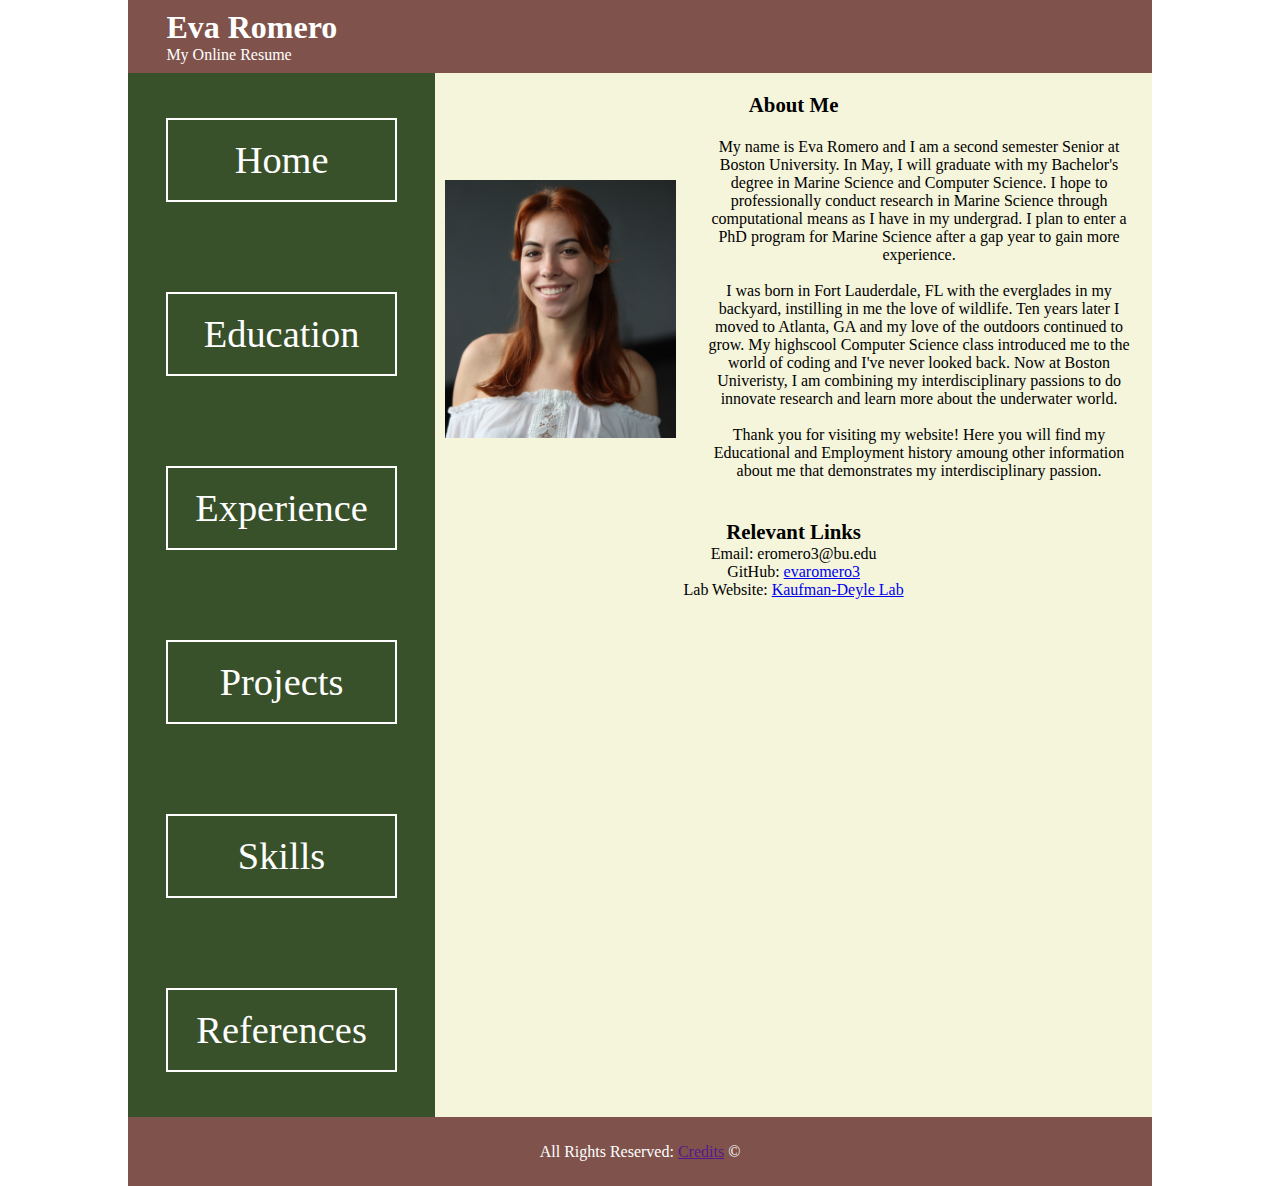
<file: index.html>
<!DOCTYPE html>
<html lang="en">
    <head>
        <meta charset = "UTF-8">
        <meta name="description" content="">
        <link rel="stylesheet" type="text/css" href="index.css">
        <title> Home | Resume </title>
    </head>

    <body>
        <div id="page-wrapper">


            <header>
                <div id="header-parent">
                    <div id="header-child-1">
                        <h1>Eva Romero</h1>
                    </div>
                    <div id="header-child-2">
                        <p>My Online Resume</p>
                    </div>
                </div>
            </header>


            <div id="container">

            
                <nav>
                    <ul>
                        <li><a href="/index.html">Home</a></li>
                        <li><a href="../education/education.html">Education</a></li>
                        <li><a href="../experience/experience.html">Experience</a></li>
                        <li><a href="../projects/projects.html">Projects</a></li>
                        <li><a href="../skills/skills.html">Skills</a></li>
                        <li><a href="../ref/ref.html">References</a></li>
                    </ul>
                </nav>

                <main>
                    <div id="about">
                        <h3>About Me</h3>
                    </div>

                   <div id="imgCaption">
                      
                        <img src="../src/headshot.JPG" alt="Headshot Of Eva">
                        
                        <div id="blurb">
                            <p> My name is Eva Romero and I am a second semester Senior at Boston University. In May, I will graduate 
                                with my Bachelor's degree in Marine Science and Computer Science. I hope to professionally conduct research 
                                in Marine Science through computational means as I have in my undergrad. I plan to enter a PhD program for Marine
                                Science after a gap year to gain more experience.</p>
                                <br>
                            <p>I was born in Fort Lauderdale, FL with the everglades in my backyard, instilling in me the love of
                                wildlife. Ten years later I moved to Atlanta, GA and my love of the outdoors continued to grow.
                                My highscool Computer Science class introduced me to the world of coding and I've never looked back.
                                Now at Boston Univeristy, I am combining my interdisciplinary passions to do innovate research and 
                                learn more about the underwater world.</p>
                                <br>
                            <p> Thank you for visiting my website! Here you will find my Educational and Employment history amoung other information 
                                about me that demonstrates my interdisciplinary passion.</p>
                        </div>
                    </div>

                    <div id="links">
                        <div id="links-title">
                            <h3>Relevant Links</h3>
                        </div>
                        <!-- INSERT LINKS TO CONTACTS -->
                        <ul>
                            <li>Email: eromero3@bu.edu</li>
                            <li>GitHub: <a href="https://github.com/evaromero3">evaromero3</a></li>
                            <li>Lab Website: <a href="https://sites.bu.edu/galileco/">Kaufman-Deyle Lab</a></li>
                        </ul>
                    </div>
                </main>

            </div>


            <footer>
                <div id="footer-text">
                    <p>All Rights Reserved: <a href="">Credits</a> &#169; </p>
                </div>
            </footer>
        </div>
    </body>
</html>
</file>
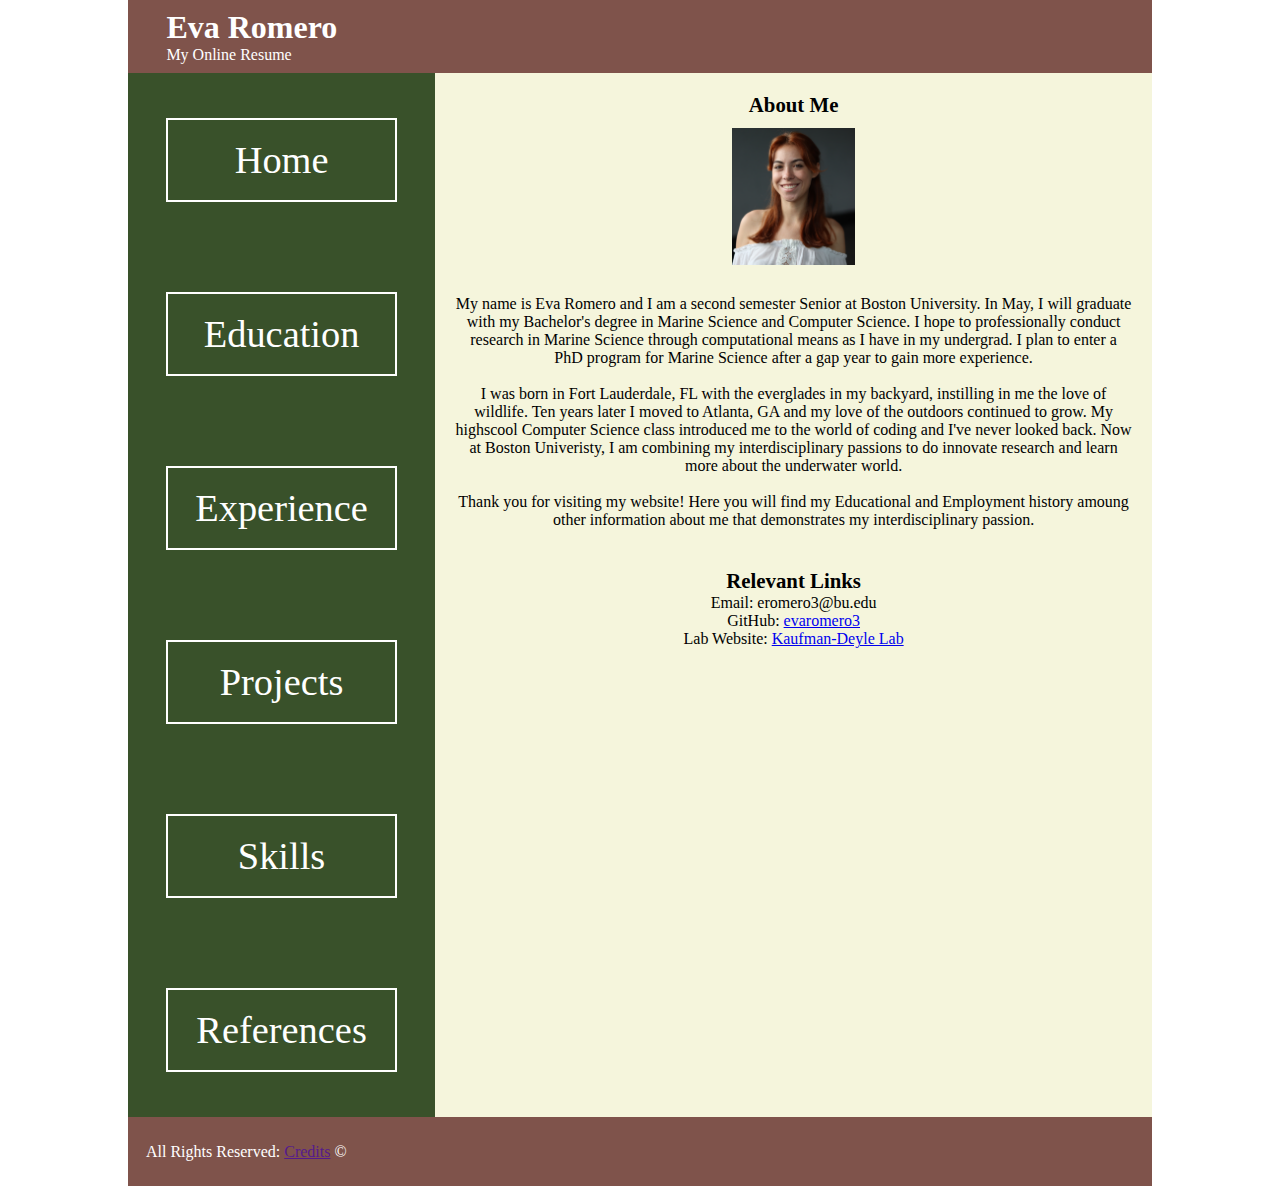
<file: index/index.html>
<!DOCTYPE html>
<html lang="en">
    <head>
        <meta charset = "UTF-8">
        <meta name="description" content="">
        <link rel="stylesheet" type="text/css" href="index.css">
        <title> Home | Resume </title>
    </head>

    <body>
        <div id="page-wrapper">


            <header>
                <div id="header-parent">
                    <div id="header-child-1">
                        <h1>Eva Romero</h1>
                    </div>
                    <div id="header-child-2">
                        <p>My Online Resume</p>
                    </div>
                </div>
            </header>


            <div id="container">

            
                <nav>
                    <ul>
                        <li><a href="../index/index.html">Home</a></li>
                        <li><a href="../education/education.html">Education</a></li>
                        <li><a href="../experience/experience.html">Experience</a></li>
                        <li><a href="../projects/projects.html">Projects</a></li>
                        <li><a href="../skills/skills.html">Skills</a></li>
                        <li><a href="../ref/ref.html">References</a></li>
                    </ul>
                </nav>

                <main>
                    <div id="about">
                        <h3>About Me</h3>
                    </div>
                    <!-- INSERT IMAGE -->
                    <img src="../src/headshot.JPG" alt="Headshot Of Eva">
                    
                    <div id="blurb">
                        <p> My name is Eva Romero and I am a second semester Senior at Boston University. In May, I will graduate 
                            with my Bachelor's degree in Marine Science and Computer Science. I hope to professionally conduct research 
                            in Marine Science through computational means as I have in my undergrad. I plan to enter a PhD program for Marine
                            Science after a gap year to gain more experience.</p>
                            <br>
                        <p>I was born in Fort Lauderdale, FL with the everglades in my backyard, instilling in me the love of
                            wildlife. Ten years later I moved to Atlanta, GA and my love of the outdoors continued to grow.
                            My highscool Computer Science class introduced me to the world of coding and I've never looked back.
                            Now at Boston Univeristy, I am combining my interdisciplinary passions to do innovate research and 
                            learn more about the underwater world.</p>
                            <br>
                        <p> Thank you for visiting my website! Here you will find my Educational and Employment history amoung other information 
                            about me that demonstrates my interdisciplinary passion.</p>
                    </div>

                    <div id="links">
                        <div id="links-title">
                            <h3>Relevant Links</h3>
                        </div>
                        <!-- INSERT LINKS TO CONTACTS -->
                        <ul>
                            <li>Email: eromero3@bu.edu</li>
                            <li>GitHub: <a href="https://github.com/evaromero3">evaromero3</a></li>
                            <li>Lab Website: <a href="https://sites.bu.edu/galileco/">Kaufman-Deyle Lab</a></li>
                        </ul>
                    </div>
                </main>

            </div>


            <footer>
                <div id="footer-text">
                    <p>All Rights Reserved: <a href="">Credits</a> &#169; </p>
                </div>
            </footer>
        </div>
    </body>
</html>
</file>
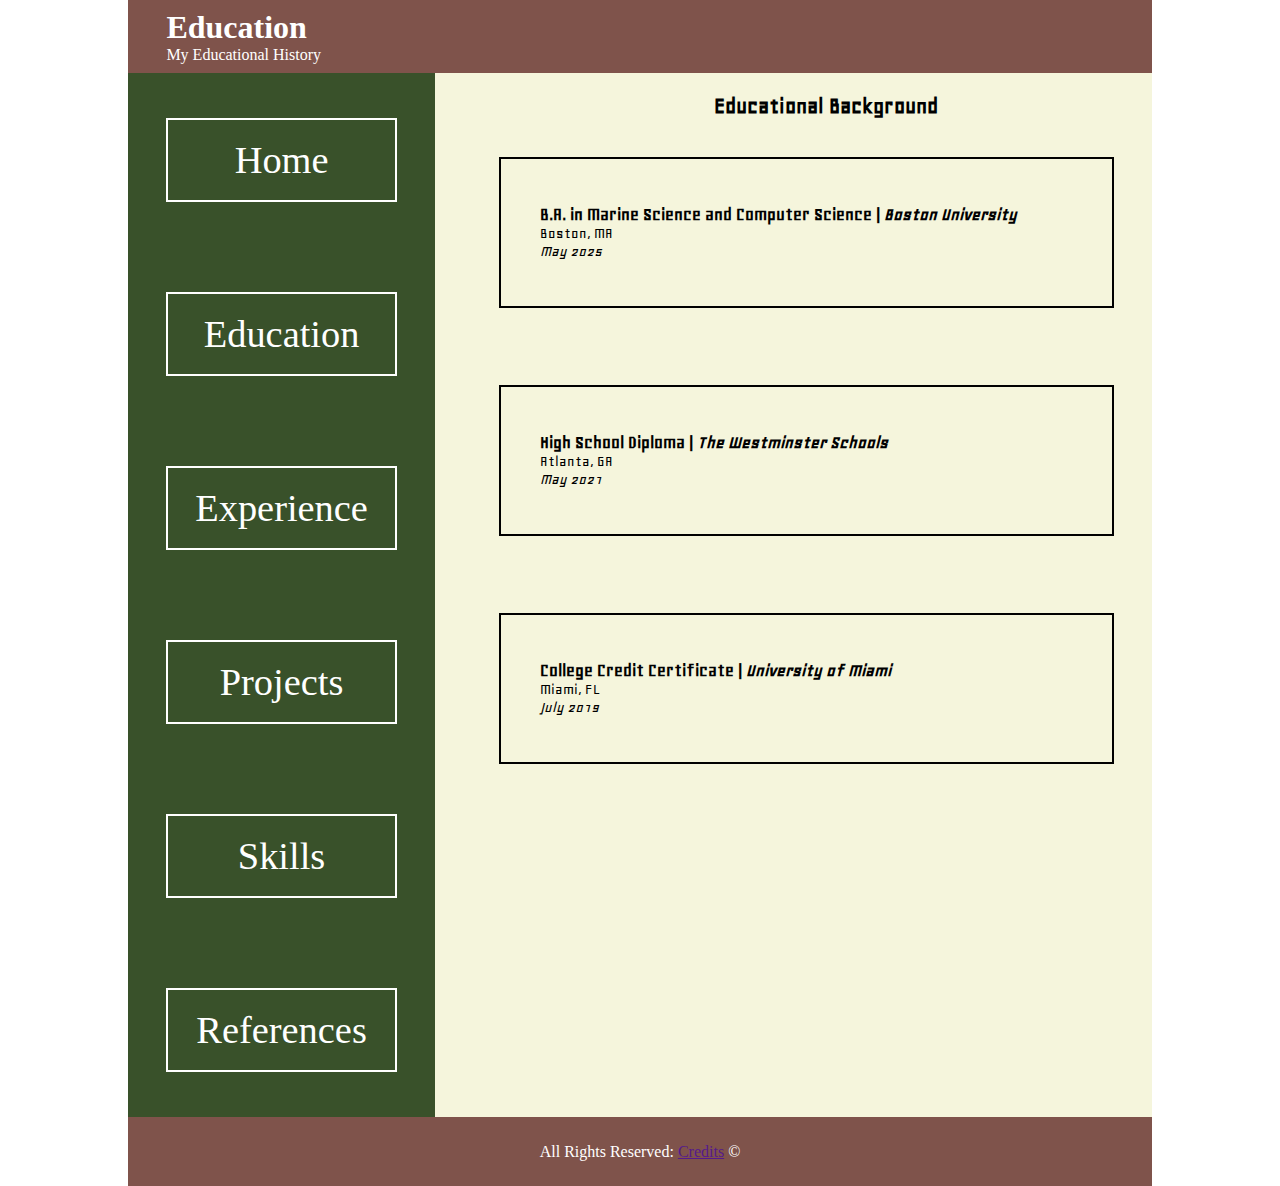
<file: education/education.html>
<!DOCTYPE html>
<html lang="en">
    <head>
        <meta charset = "UTF-8">
        <meta name="description" content="">
        <link rel="stylesheet" type="text/css" href="education.css">
        <title> Education | Resume </title>
    </head>

    <body>
        <div id="page-wrapper">

            <header>
                <div id="header-parent">
                    <div id="header-child-1">
                        <h1>Education</h1>
                    </div>
                    <div id="header-child-2">
                        <p>My Educational History</p>
                    </div>
                </div>
            </header>

            <div id="container">


                <nav>
                    <ul>
                        <li><a href="../index.html">Home</a></li>
                        <li><a href="../education/education.html">Education</a></li>
                        <li><a href="../experience/experience.html">Experience</a></li>
                        <li><a href="../projects/projects.html">Projects</a></li>
                        <li><a href="../skills/skills.html">Skills</a></li>
                        <li><a href="../ref/ref.html">References</a></li>
                    </ul>
                </nav>

                <main>
                    <div id="main-title">
                        <h2>Educational Background</h4>
                    </div>
                    <div class="ed-input">
                        <h3><strong>B.A. in Marine Science and Computer Science | <em>Boston University</em></strong></h3>
                        <p>Boston, MA</p>
                        <p><em>May 2025</em></p>
                    </div>
                    
                    <div class="ed-input">
                        <h3><strong>High School Diploma | <em>The Westminster Schools</em></strong></h3>
                        <p>Atlanta, GA</p>
                        <p><em>May 2021</em></p>
                    </div>

                    <div class="ed-input">
                        <h3><strong>College Credit Certificate | <em>University of Miami</em></strong></h3>
                        <p>Miami, FL</p>
                        <p><em>July 2019</em></p>
                    </div>
                
                </main>
            
            </div>

            <footer>
                <p>All Rights Reserved: <a href="">Credits</a> &#169; </p>
            </footer>
    
        </div>
    </body>
</html>
</file>
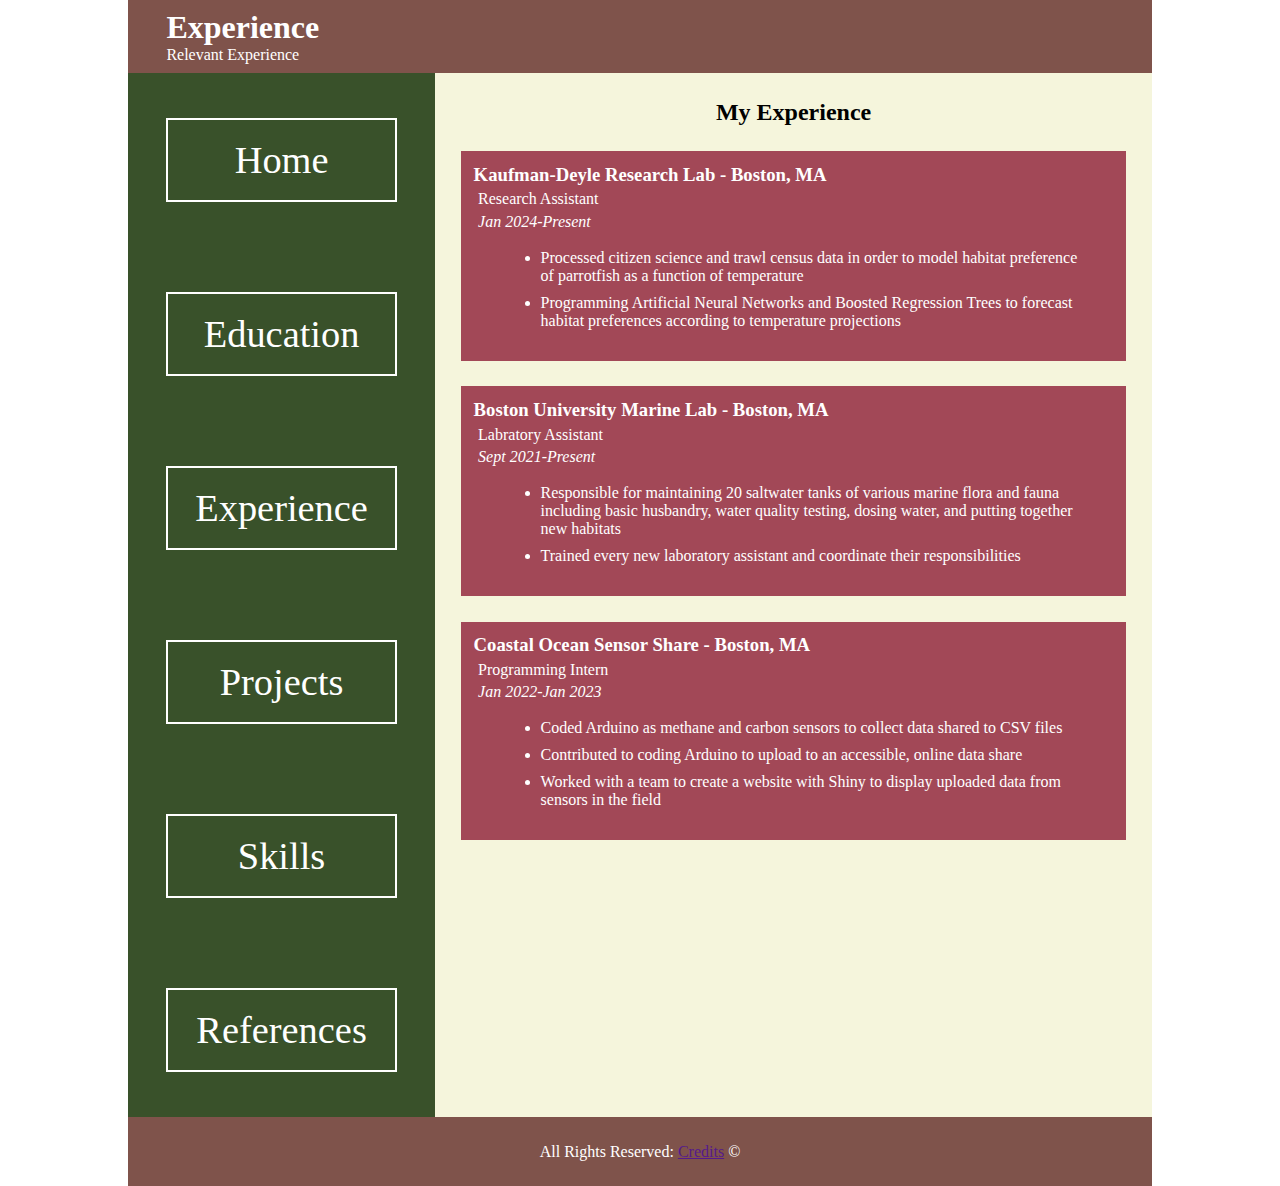
<file: experience/experience.html>
<!DOCTYPE html>
<html lang="en">
    <head>
        <meta charset = "UTF-8">
        <meta name="description" content="">
        <link rel="stylesheet" type="text/css" href="experience.css">
        <title> Experience | Resume </title>
    </head>

    
    <body>
        <div id="page-wrapper">
            <header>
                <div id="header-parent">
                    <div id="header-child-1">
                        <h1>Experience</h1>
                    </div>
                    <div id="header-child-2">
                        <p>Relevant Experience</p>
                    </div>
                </div>
            </header>

            <div id="container">
                <nav>
                    <ul>
                        <li><a href="../index.html">Home</a></li>
                        <li><a href="../education/education.html">Education</a></li>
                        <li><a href="../experience/experience.html">Experience</a></li>
                        <li><a href="../projects/projects.html">Projects</a></li>
                        <li><a href="../skills/skills.html">Skills</a></li>
                        <li><a href="../ref/ref.html">References</a></li>
                    </ul>
                </nav>

                <main>
                    <h2 id="exp-title">My Experience</h2>
                    <div class="exp-container">
                        <h3 class="company">Kaufman-Deyle Research Lab - Boston, MA</h3>
                        <h4 class="pos">Research Assistant</h4>
                        <h4 class="date">Jan 2024-Present</h4>
                            <ul class="exp-ul">
                                <li class="exp-li">Processed citizen science and trawl census data in order to model habitat preference of parrotfish as a function of temperature </li>
                                <li class="exp-li">Programming Artificial Neural Networks and Boosted Regression Trees to forecast habitat preferences according to temperature projections </li>
                            </ul>
                    </div>

                    <div class="exp-container">
                        <h3 class="company">Boston University Marine Lab - Boston, MA</h3>
                        <h4 class="pos">Labratory Assistant</h4>
                        <h4 class="date">Sept 2021-Present</h4>
                        </h4>
                            <ul class="exp-ul">
                                <li class="exp-li">Responsible for maintaining 20 saltwater tanks of various marine flora and fauna including basic husbandry, water quality testing, dosing water, and putting together new habitats 
                                </li>
                                <li class="exp-li">Trained every new laboratory assistant and coordinate their responsibilities  </li>
                            </ul>
                    </div>

                    <div class="exp-container">
                        <h3 class="company">Coastal Ocean Sensor Share - Boston, MA </h3>
                        <h4 class="pos">Programming Intern</h4>
                        <h4 class="date">Jan 2022-Jan 2023 </h4>
                        </h4>
                            <ul class="exp-ul">
                                <li class="exp-li">Coded Arduino as methane and carbon sensors to collect data shared to CSV files  </li>
                                <li class="exp-li">Contributed to coding Arduino to upload to an accessible, online data share </li>
                                <li class="exp-li">Worked with a team to create a website with Shiny to display uploaded data from sensors in the field </li>
                                
                            </ul>
                    </div>
            
            
                </main>
            </div>

            <footer>
                <p>All Rights Reserved: <a href="">Credits</a> &#169; </p>
            </footer>
        </div>
    </body>
</html>
</file>
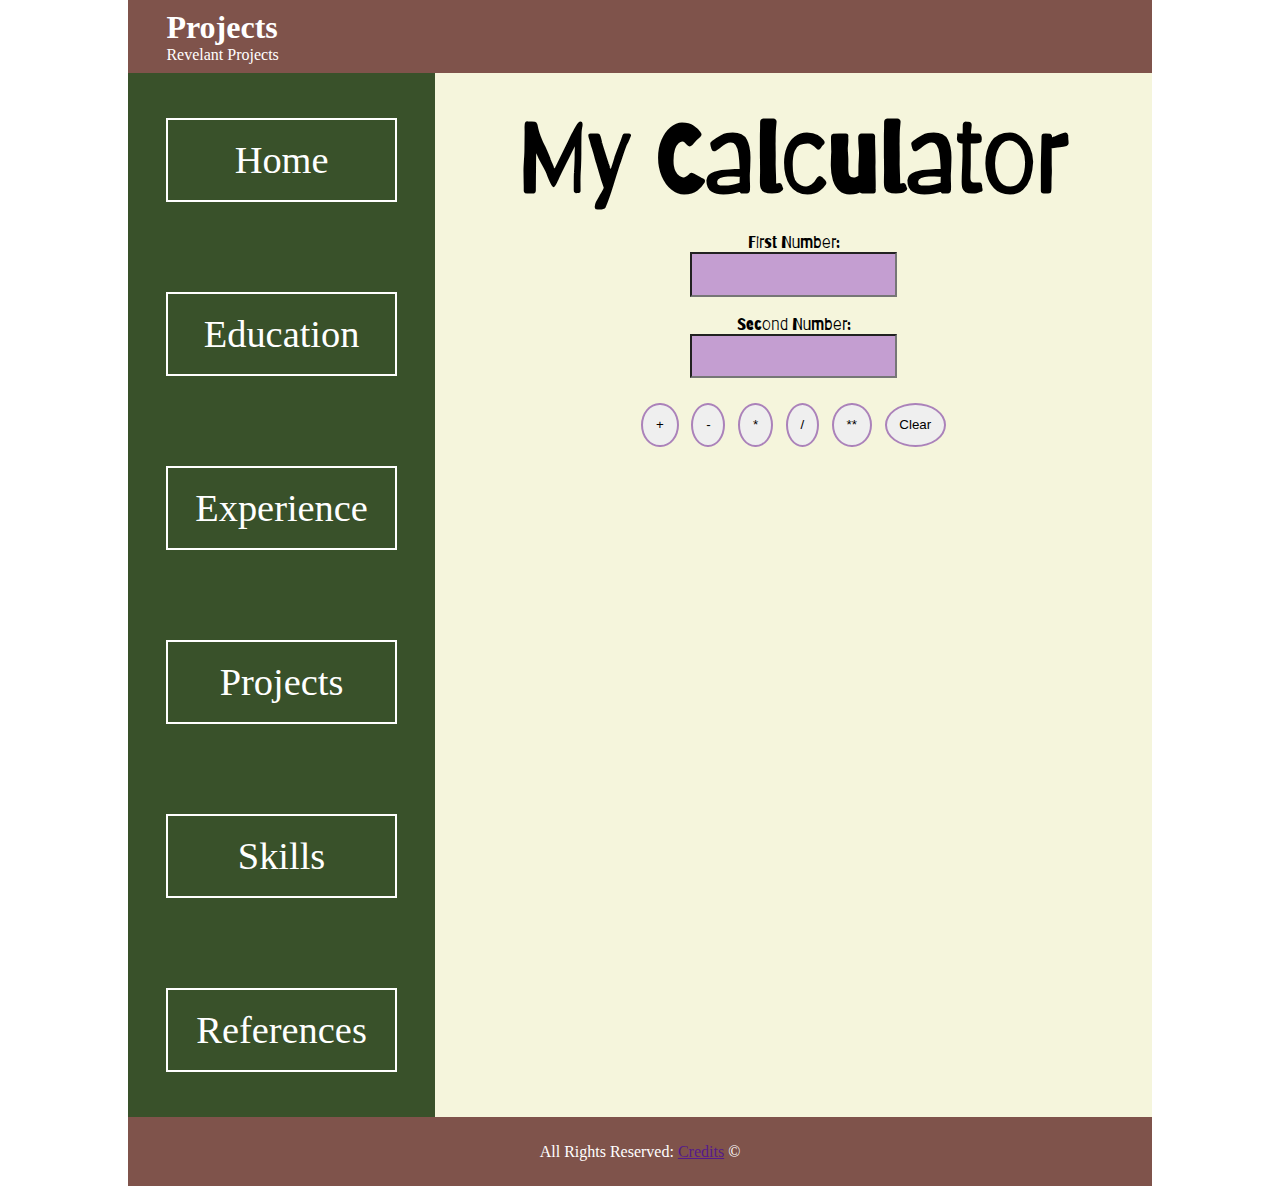
<file: projects/projects.html>
<!DOCTYPE html>
<html lang="en">
    <head>
        <meta charset = "UTF-8">
        <meta name="description" content="">
        <link rel="stylesheet" type="text/css" href="projects.css">
        <title> Projects | Resume </title>
    </head>

    <body>  
        <div id="page-wrapper">
            <header>
                <div id="header-parent">
                    <div id="header-child-1">
                        <h1>Projects</h1>
                    </div>
                    <div id="header-child-2">
                        <p>Revelant Projects</p>
                    </div>
                </div>
            </header>

            <div id="container">
                <nav>
                    <ul>
                        <li><a href="../index.html">Home</a></li>
                        <li><a href="../education/education.html">Education</a></li>
                        <li><a href="../experience/experience.html">Experience</a></li>
                        <li><a href="../projects/projects.html">Projects</a></li>
                        <li><a href="../skills/skills.html">Skills</a></li>
                        <li><a href="../ref/ref.html">References</a></li>
                    </ul>
                </nav>
                
                <main>
                    <div id="calc-title">
                        <h2>My Calculator</h2>
                    </div>
                    <div id="calculator">

                        <div class="calc-element">
                            <label for="first-number">First Number:</label> <input type="text" id="first-number">
                        </div>

                        <div class="calc-element">
                            <label for="second-number">Second Number:</label> <input type="text" id="second-number">
                        </div>

                        <div class="calc-element" id="buttons">
                            <button onclick="addition()"> + </button>
                            <button onclick="subtraction()"> - </button>
                            <button onclick="multiplication()"> * </button>
                            <button onclick="division()"> / </button>
                            <button onclick="power()"> ** </button>
                            <button onclick="clearNumbers()"> Clear </button>
                        </div>

                        <div class="calc-element">
                            <h3 id="output"></h3>
                        </div>

                    </div>
                </main>
            </div>

            <footer>
                <p>All Rights Reserved: <a href="">Credits</a> &#169; </p>
            </footer>
        </div>
        <script src="calc.js"></script>
    </body>
</html>
</file>
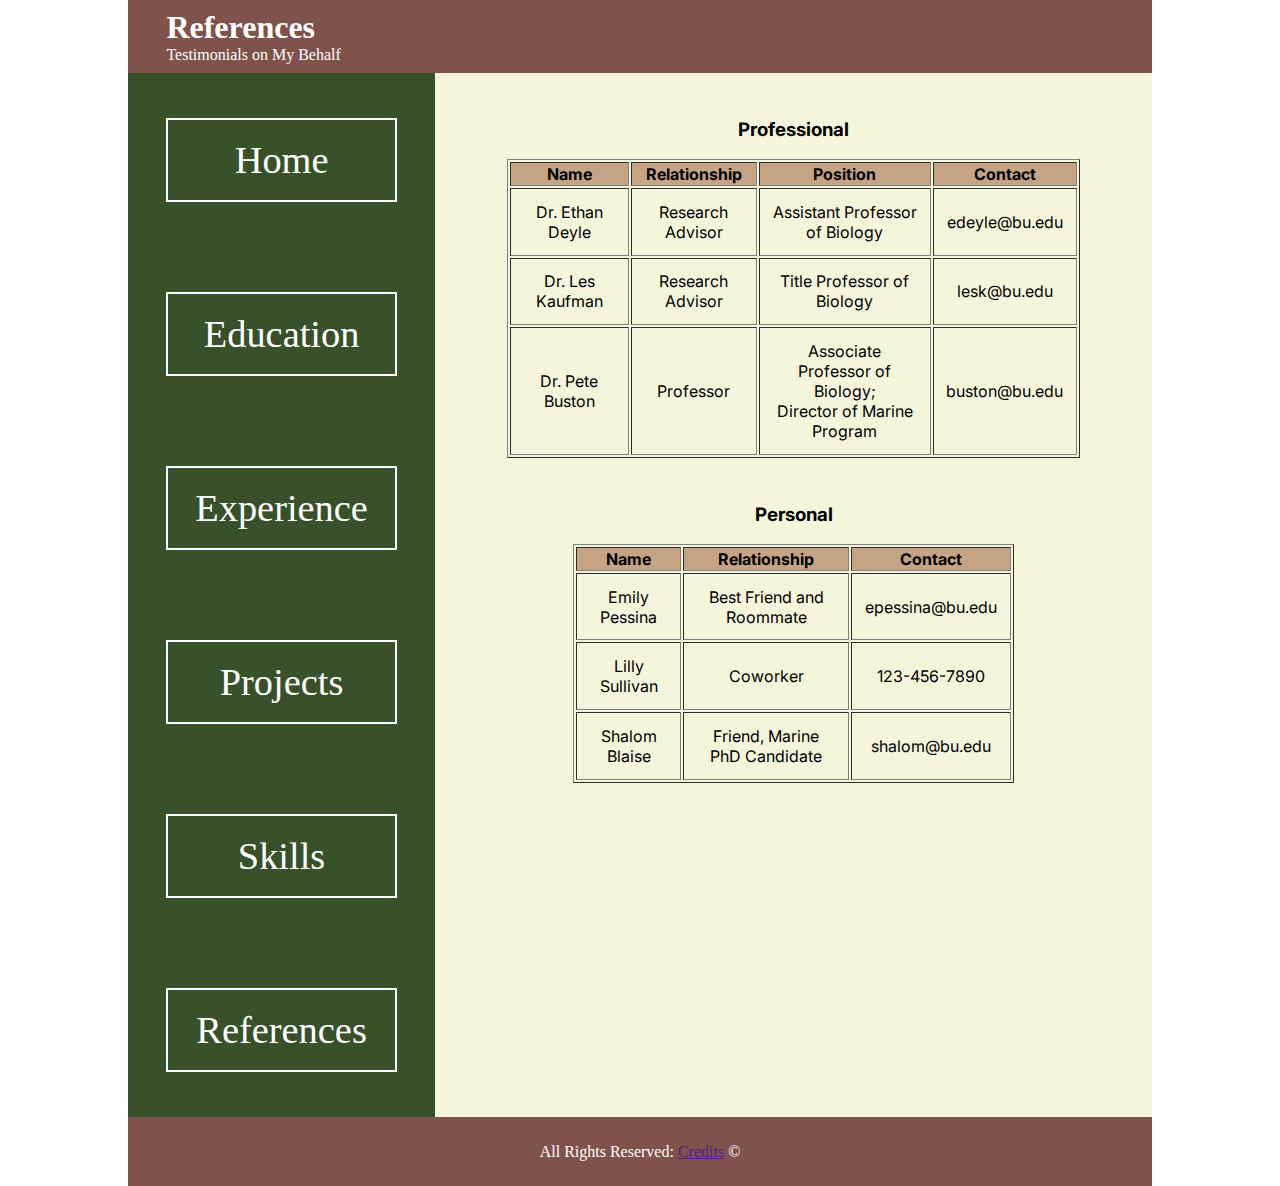
<file: ref/ref.html>
<!DOCTYPE html>
<html lang="en">
    <head>
        <meta charset = "UTF-8">
        <meta name="description" content="">
        <link rel="stylesheet" type="text/css" href="ref.css">
        <title> References | Resume </title>
    </head>

    <body>
        <div id="page-wrapper">
            <header>
                <div id="header-parent">
                    <div id="header-child-1">
                        <h1>References</h1>
                    </div>
                    <div id="header-child-2">
                        <p>Testimonials on My Behalf</p>
                    </div>
                </div>
            </header>

            <div id="container">
                <nav>
                    <ul>
                        <li><a href="../index.html">Home</a></li>
                        <li><a href="../education/education.html">Education</a></li>
                        <li><a href="../experience/experience.html">Experience</a></li>
                        <li><a href="../projects/projects.html">Projects</a></li>
                        <li><a href="../skills/skills.html">Skills</a></li>
                        <li><a href="../ref/ref.html">References</a></li>
                    </ul>
                </nav>

                <main>

                <div class="ref-table">
                    <h3>Professional</h3>
                    <table border="">
                            <tr>
                                <th>Name</th>
                                <th>Relationship</th>
                                <th>Position</th>
                                <th>Contact</th>
                            </tr>
                            <tr>
                                <td>Dr. Ethan Deyle</td>
                                <td>Research Advisor</td>
                                <td>Assistant Professor of Biology</td>
                                <td>edeyle@bu.edu</td>
                            </tr>
                            <tr>
                                <td>Dr. Les Kaufman</td>
                                <td>Research Advisor</td>
                                <td>Title Professor of Biology</td>
                                <td>lesk@bu.edu</td>
                            </tr>
                            <tr>
                                <td>Dr. Pete Buston</td>
                                <td>Professor</td>
                                <td>Associate Professor of Biology; <br>
                                    Director of Marine Program</td>
                                <td>buston@bu.edu</td>
                            </tr>
                    </table>
                </div>

                <div class="ref-table">
                    <h3>Personal</h3>
                    <table border="">
                            <tr>
                                <th>Name</th>
                                <th>Relationship</th>
                                <th>Contact</th>
                            </tr>
                            <tr>
                                <td>Emily Pessina</td>
                                <td>Best Friend and Roommate</td>
                                <td>epessina@bu.edu</td>
                            </tr>
                            <tr>
                                <td>Lilly Sullivan</td>
                                <td>Coworker</td>
                                <td>123-456-7890</td>
                            </tr>
                            <tr>
                                <td>Shalom Blaise</td>
                                <td>Friend, Marine PhD Candidate</td>
                                <td>shalom@bu.edu</td>
                            </tr>
                    </table>
                </div>
                </main>
            </div>

            <footer>
                <p>All Rights Reserved: <a href="">Credits</a> &#169; </p>
            </footer>
        </div>
    </body>
</html>
</file>
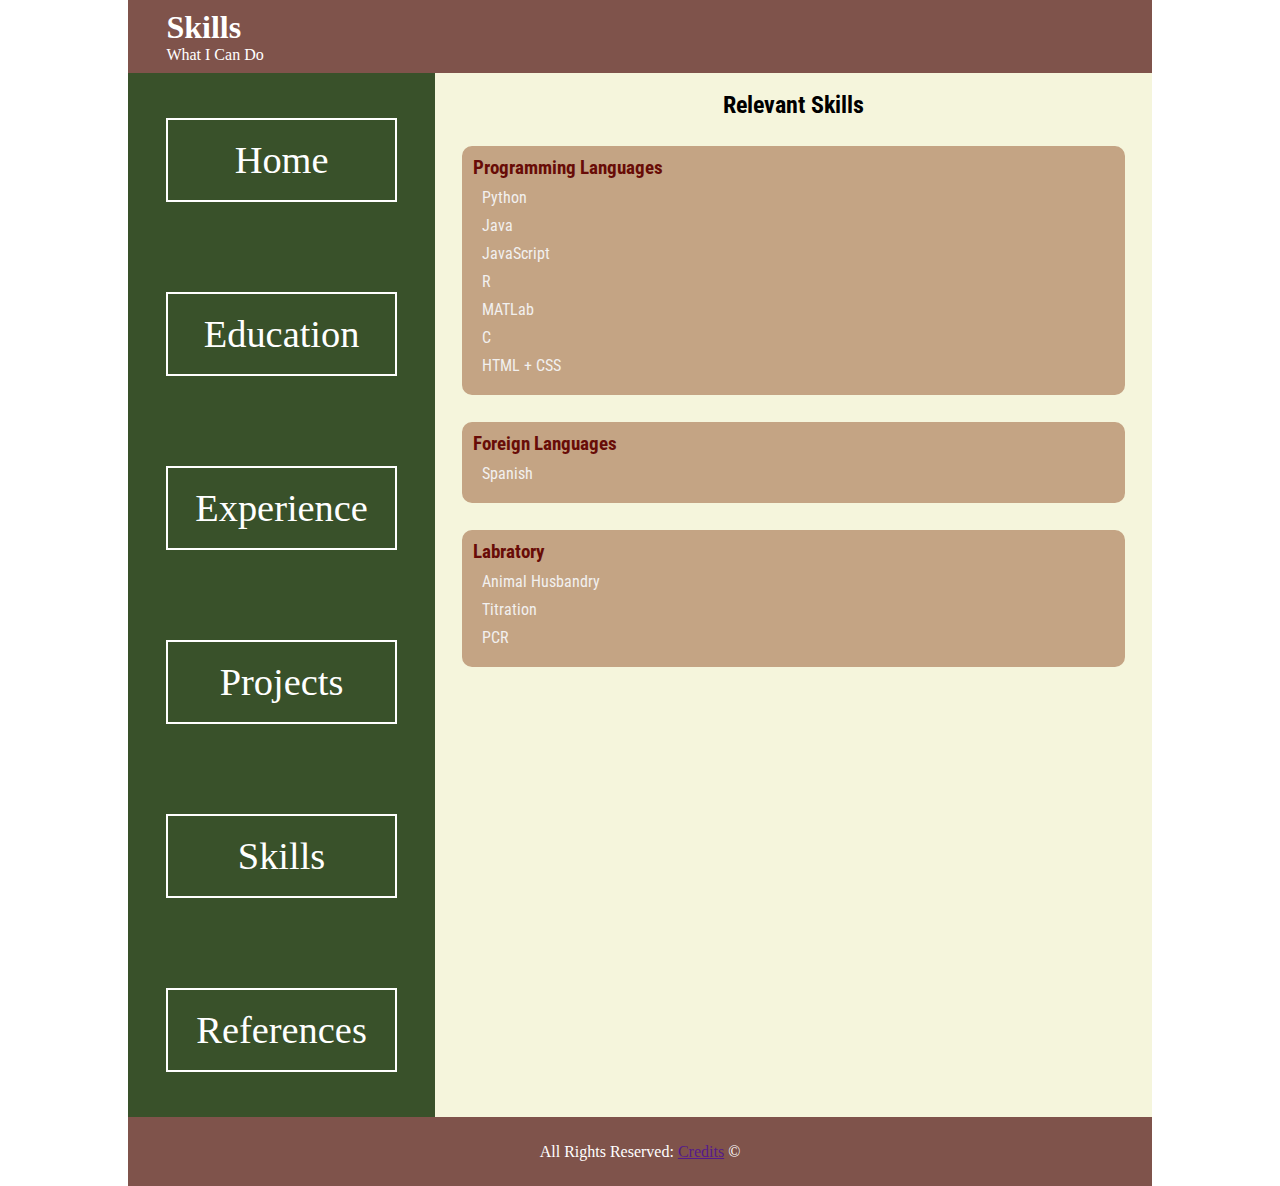
<file: skills/skills.html>
<!DOCTYPE html>
<html lang="en">
    <head>
        <meta charset = "UTF-8">
        <meta name="description" content="">
        <link rel="stylesheet" type="text/css" href="skills.css">
        <title> Skills | Resume </title>
    </head>

    
    <body>
        <div id="page-wrapper">
            <header>
                <div id="header-parent">
                    <div id="header-child-1">
                        <h1>Skills</h1>
                    </div>
                    <div id="header-child-2">
                        <p>What I Can Do</p>
                    </div>
                </div>
            </header>

            <div id="container">
                <nav>
                    <ul>
                        <li><a href="../index.html">Home</a></li>
                        <li><a href="../education/education.html">Education</a></li>
                        <li><a href="../experience/experience.html">Experience</a></li>
                        <li><a href="../projects/projects.html">Projects</a></li>
                        <li><a href="../skills/skills.html">Skills</a></li>
                        <li><a href="../ref/ref.html">References</a></li>
                    </ul>
                </nav>

                <main>
                    <h2 id="skills-title">Relevant Skills</h2>

                    <div>
                        <div class="skill-container">
                            <h3>Programming Languages</h3>
                            <ul class="skills-ul">
                                <li class="skills-element">Python</li>
                                <li class="skills-element">Java</li>
                                <li class="skills-element">JavaScript</li>
                                <li class="skills-element">R</li>
                                <li class="skills-element">MATLab</li>
                                <li class="skills-element">C</li>
                                <li class="skills-element">HTML + CSS</li>
                            </ul>
                        </div>

                        <div class="skill-container">
                            <h3>Foreign Languages</h3>
                            <ul class="skills-ul">
                                <li class="skills-element">Spanish</li>
                            </ul>
                        </div>

                        <div class="skill-container">
                            <h3>Labratory</h3>
                            <ul class="skills-ul">
                                <li class="skills-element">Animal Husbandry</li>
                                <li class="skills-element">Titration</li>
                                <li class="skills-element">PCR</li>
                            </ul>
                        </div>

                    </div>
                </main>
            </div>

            <footer>
                <p>All Rights Reserved: <a href="">Credits</a> &#169; </p>
            </footer>
        </div>
    </body>
</html>
</file>
<file: index.css>
*{
    margin:0;
    box-sizing:border-box;
}

#page-wrapper{
    width:80vw;
    margin:0 auto;
}


header{
    background-color:#7F534B;
    color:white;
    display:flex;
    flex-direction:column;
    padding: 1vh 3vw;
}


#container{
    width:100%;
    display:flex;
    flex-direction:row;
}

nav {
    background-color: #39512A;
    width:30%;
}

/*can't get it to vertically center*/
nav ul{
    display:flex;
    flex-direction:column;
    justify-content:space-evenly;
    padding-left:0;
    list-style: none;    
    
}

nav li{
    text-align:center;
    border: 2px solid white;
    width:75%;
    padding: 2vh 0;
    margin: 5vh auto;
    /* margin-bottom:10px;*/
    
}

nav a{
    text-decoration:none;
    color:white;
    font-size:3vw;
}

#about{
    text-align:center;
    font-size:calc(5px + 1vw);
    margin-top:20px;
}

img{
    max-width:100%;
    height: auto;
    width: 35%;
    margin: auto; 
    display: block;
    padding: 10px;
}

#imgCaption{
    display:flex;
    flex-direction:row;
}

main{
    width: 70%;
    background-color:#F5F5DC;
}

#blurb{
    padding:20px;
    text-align:center;

}

#links{
    padding-top:20px;
    text-align:center;
}

#links-title{
    font-size:calc(5px + 1vw);
}

#links ul{
    list-style:none;
    padding:0;
}

footer{
    background-color:#7F534B;
    color:white;
    display:flex;
    flex-direction:row;
    justify-content:space-evenly;
    padding: 2vw 2vh;
}

/*footer text not aligning center!*/
#footer-text{
    align-items:center;
}
/*when screen is reduced --> container should change flex direction to column*/


@media screen and (max-width: 750px) {
    /*align header center*/
    header{
        background-color:#7F534B;
        color:white;
        display:flex;
        padding: 1vw 1vh;
        align-items:center;
    }

    /*horizontal nav bar*/

    #container{
        width:100%;
      
        display:flex;
        flex-direction:column;
    }

    nav {
        width:100%;
    }

    nav ul{
        display:flex;
        flex-direction:row;
    }


    main{
        display: flex;
        flex-direction: column;
        width:100%;
       
    }


}
</file>
<file: index/index.css>
*{
    margin:0;
    box-sizing:border-box;
}

#page-wrapper{
    width:80vw;
    margin:0 auto;
}


header{
    background-color:#7F534B;
    color:white;
    display:flex;
    flex-direction:column;
    padding: 1vh 3vw;
}


#container{
    width:100%;
    display:flex;
    flex-direction:row;
}

nav {
    background-color: #39512A;
    width:30%;
}

/*can't get it to vertically center*/
nav ul{
    display:flex;
    flex-direction:column;
    justify-content:space-evenly;
    padding-left:0;
    list-style: none;    
    
}

nav li{
    text-align:center;
    border: 2px solid white;
    width:75%;
    padding: 2vh 0;
    margin: 5vh auto;
    /* margin-bottom:10px;*/
    
}

nav a{
    text-decoration:none;
    color:white;
    font-size:3vw;
}

#about{
    text-align:center;
    font-size:calc(5px + 1vw);
    margin-top:20px;
}

img{
    max-width:100%;
    height: auto;
    width: 20%;
    margin: auto; 
    display: block;
    padding: 10px;
}

main{
    width: 70%;
    background-color:#F5F5DC;
}

#blurb{
    padding:20px;
    text-align:center;

}

#links{
    padding-top:20px;
    text-align:center;
}

#links-title{
    font-size:calc(5px + 1vw);
}

#links ul{
    list-style:none;
    padding:0;
}

footer{
    background-color:#7F534B;
    color:white;
    display:flex;
    padding: 2vw 2vh;
}

/*footer text not aligning center!*/
#footer-text{
    align-items:center;
}
/*when screen is reduced --> container should change flex direction to column*/


@media screen and (max-width: 750px) {
    /*align header center*/
    header{
        background-color:#7F534B;
        color:white;
        display:flex;
        padding: 1vw 1vh;
        align-items:center;
    }

    /*horizontal nav bar*/

    #container{
        width:100%;
      
        display:flex;
        flex-direction:column;
    }

    nav {
        width:100%;
    }

    nav ul{
        display:flex;
        flex-direction:row;
    }


    main{
        display: flex;
        flex-direction: column;
        width:100%;
       
    }


}
</file>
<file: education/education.css>
@import url('https://fonts.googleapis.com/css2?family=Geo:ital@0;1&display=swap');

*{
    margin:0;
    box-sizing:border-box;
}

#page-wrapper{
    width:80vw;
    margin:0 auto;

}


header{
    background-color:#7F534B;
    color:white;
    display:flex;
    flex-direction:column;
    padding: 1vh 3vw;
}


#container{
    width:100%;
    display:flex;
    flex-direction:row;
   
}

nav {
    background-color: #39512A;
    width:30%;
}

/*can't get it to vertically center*/
nav ul{
    display:flex;
    flex-direction:column;
    justify-content:space-evenly;
    padding-left:0;
    list-style: none;    
    
}

nav li{
    text-align:center;
    border: 2px solid white;
    width:75%;
    padding: 2vh 0;
    margin: 5vh auto;
    /* margin-bottom:10px;*/
    
}

nav a{
    text-decoration:none;
    color:white;
    font-size:3vw;
}

#main-title{
    text-align:center;
    margin-top:20px;
}

main{
    width: 70%;
    display: flex;
    flex-direction:column;
    background-color:#F5F5DC;
    padding-left: 5vw;
    font-family: "Geo", serif;

    
}

.ed-input{
    padding-top:5vh;
    padding-bottom:5vh;
    padding-left: 3vw;
    font-size:calc(2px+4vw);
    border: solid 2px black;
    margin-bottom:3vw;
    margin-top:3vw;
    margin-right:3vw;
}

.ed-input:hover{
    background-color:white;
}



footer{
    background-color:#7F534B;
    color:white;
    display:flex;
    flex-direction:row;
    justify-content:space-evenly;
    padding: 2vw 2vh;
}

/*footer text not aligning center!*/


/*when screen is reduced --> container should change flex direction to column*/


@media screen and (max-width: 750px) {
    /*align header center*/
    header{
        background-color:#7F534B;
        color:white;
        display:flex;
        padding: 1vw 1vh;
        align-items:center;
    }

    /*horizontal nav bar*/

    #container{
        width:100%;
        display:flex;
        flex-direction:column;
    }

    nav {
        width:100%;
    }

    nav ul{
        display:flex;
        flex-direction:row;
    }


    main{
        display: flex;
        flex-direction: column;
        width:100%;
        height:100vh;
       
    }


}
</file>
<file: experience/experience.css>
*{
    margin:0;
    box-sizing:border-box;
}

#page-wrapper{
    width:80vw;
    margin:0 auto;

}


header{
    background-color:#7F534B;
    color:white;
    display:flex;
    flex-direction:column;
    padding: 1vh 3vw;
}


#container{
    width:100%;
    display:flex;
    flex-direction:row;
   
}

nav {
    background-color: #39512A;
    width:30%;
}

/*can't get it to vertically center*/
nav ul{
    display:flex;
    flex-direction:column;
    justify-content:space-evenly;
    padding-left:0;
    list-style: none;    
    
}

nav li{
    text-align:center;
    border: 2px solid white;
    width:75%;
    padding: 2vh 0;
    margin: 5vh auto;
    /* margin-bottom:10px;*/
    
}

nav a{
    text-decoration:none;
    color:white;
    font-size:3vw;
}


main{
    width: 70%;
    background-color:#F5F5DC;
    color:white;
}

#exp-title{
    color:black;
    text-align:center;
    margin-top:2vw;
}

.exp-container{
    background-color:#A24857;
    margin:2vw;
    padding:1vw;
}

.exp-ul{
    margin:2vh;
}

.exp-li{
    margin:1vh;
}

.pos, .date{
    font-weight:normal;
    margin:0.5vh;
}

.date{
    font-style: italic;
}

footer{
    background-color:#7F534B;
    color:white;
    display:flex;
    flex-direction:row;
    justify-content:space-evenly;
    padding: 2vw 2vh;
}

/*footer text not aligning center!*/


/*when screen is reduced --> container should change flex direction to column*/


@media screen and (max-width: 750px) {
    /*align header center*/
    header{
        background-color:#7F534B;
        color:white;
        display:flex;
        padding: 1vw 1vh;
        align-items:center;
    }

    /*horizontal nav bar*/

    #container{
        width:100%;
        display:flex;
        flex-direction:column;
    }

    nav {
        width:100%;
    }

    nav ul{
        display:flex;
        flex-direction:row;
    }


    main{
        display: flex;
        flex-direction: column;
        width:100%;
        height:100vh;
       
    }


}
</file>
<file: projects/projects.css>
@import url('https://fonts.googleapis.com/css2?family=Anton&family=Barriecito&family=Noto+Sans:ital,wght@0,100..900;1,100..900&family=Smooch+Sans:wght@100..900&display=swap');
*{
    margin:0;
    box-sizing:border-box;
}

#page-wrapper{
    width:80vw;
    margin:0 auto;

}


header{
    background-color:#7F534B;
    color:white;
    display:flex;
    flex-direction:column;
    padding: 1vh 3vw;
}


#container{
    width:100%;
    display:flex;
    flex-direction:row;
   
}

nav {
    background-color: #39512A;
    width:30%;
}

/*can't get it to vertically center*/
nav ul{
    display:flex;
    flex-direction:column;
    justify-content:space-evenly;
    padding-left:0;
    list-style: none;    
    
}

nav li{
    text-align:center;
    border: 2px solid white;
    width:75%;
    padding: 2vh 0;
    margin: 5vh auto;
    /* margin-bottom:10px;*/
    
}

nav a{
    text-decoration:none;
    color:white;
    font-size:3vw;
}


main{
    width: 70%;
    background-color:#F5F5DC;
    font-family: "Barriecito", serif;
}

#calc-title{
    text-align:center;
    margin-top:3vh;
    font-size:5vw;
}

.calc-element{
    display:flex;
    flex-direction: column;
    align-items: center;
    margin: 2vh;
}

input{
    background-color:#c49ed1;
    padding:1vw;
    color:white;
}

#buttons{
    display:flex;
    flex-direction: row;
    justify-content: center;
}

button{
    margin:0.5vw;
    border-radius:50%;
    padding: 1vw;
    border: 2px solid #ab82ba; /* purple! */
    transition-duration: 0.4s;
}

button:hover {
    background-color: #ab82ba; 
}

#output{
    font-size: 5vw;
}


footer{
    background-color:#7F534B;
    color:white;
    display:flex;
    flex-direction:row;
    justify-content:space-evenly;
    padding: 2vw 2vh;
}
/*footer text not aligning center!*/


/*when screen is reduced --> container should change flex direction to column*/


@media screen and (max-width: 750px) {
    /*align header center*/
    header{
        background-color:#7F534B;
        color:white;
        display:flex;
        padding: 1vw 1vh;
        align-items:center;
    }

    /*horizontal nav bar*/

    #container{
        width:100%;
        display:flex;
        flex-direction:column;
    }

    nav {
        width:100%;
    }

    nav ul{
        display:flex;
        flex-direction:row;
    }


    main{
        display: flex;
        flex-direction: column;
        width:100%;
        height:100vh;
       
    }


}
</file>
<file: ref/ref.css>
@import url('https://fonts.googleapis.com/css2?family=Inter:ital,opsz,wght@0,14..32,100..900;1,14..32,100..900&display=swap');

*{
    margin:0;
    box-sizing:border-box;
}

#page-wrapper{
    width:80vw;
    margin:0 auto;

}


header{
    background-color:#7F534B;
    color:white;
    display:flex;
    flex-direction:column;
    padding: 1vh 3vw;
}

/*gets weird when height is small*/
#container{
    width:100%;
    display:flex;
    flex-direction:row;
   
}

nav {
    background-color: #39512A;
    width:30%;
}

/*can't get it to vertically center*/
nav ul{
    display:flex;
    flex-direction:column;
    justify-content:space-evenly;
    padding-left:0;
    list-style: none;    
    
}

nav li{
    text-align:center;
    border: 2px solid white;
    width:75%;
    padding: 2vh 0;
    margin: 5vh auto;
    /* margin-bottom:10px;*/
    
}

nav a{
    text-decoration:none;
    color:white;
    font-size:3vw;
}


main{
    width: 70%;
    background-color:#F5F5DC;
    display:flex;
    flex-direction: column;
    align-items: center;
    font-family: "Inter", serif;
}

.ref-table{
    margin-top:5vh;
    display:flex;
    flex-direction: column;
    align-items: center;
}

table{
    margin-top:2vh;
    width:80%;
}

.ref-table th{
    background-color:#c4a484;
}

.ref-table td{
    text-align:center;
    padding:1vw;
}


footer{
    background-color:#7F534B;
    color:white;
    display:flex;
    flex-direction:row;
    justify-content:space-evenly;
    padding: 2vw 2vh;
}

/*footer text not aligning center!*/


/*when screen is reduced --> container should change flex direction to column*/


@media screen and (max-width: 750px) {
    /*align header center*/
    header{
        background-color:#7F534B;
        color:white;
        display:flex;
        padding: 1vw 1vh;
        align-items:center;
    }

    /*horizontal nav bar*/

    #container{
        width:100%;
        display:flex;
        flex-direction:column;
    }

    nav {
        width:100%;
    }

    nav ul{
        display:flex;
        flex-direction:row;
    }


    main{
        display: flex;
        flex-direction: column;
        width:100%;
        height:100vh;
       
    }


}
</file>
<file: skills/skills.css>
@import url('https://fonts.googleapis.com/css2?family=Anton&family=Barriecito&family=Jolly+Lodger&family=Noto+Sans:ital,wght@0,100..900;1,100..900&family=Roboto+Condensed:ital,wght@0,100..900;1,100..900&family=Smooch+Sans:wght@100..900&display=swap');

*{
    margin:0;
    box-sizing:border-box;
}

#page-wrapper{
    width:80vw;
    margin:0 auto;

}


header{
    background-color:#7F534B;
    color:white;
    display:flex;
    flex-direction:column;
    padding: 1vh 3vw;
}



#container{
    width:100%;
    display:flex;
    flex-direction:row;
   
}

nav {
    background-color: #39512A;
    width:30%;
}

/*can't get it to vertically center*/
nav ul{
    display:flex;
    flex-direction:column;
    justify-content:space-evenly;
    padding-left:0;
    list-style: none;    
    
}

nav li{
    text-align:center;
    border: 2px solid white;
    width:75%;
    padding: 2vh 0;
    margin: 5vh auto;
    /* margin-bottom:10px;*/
    
}

nav a{
    text-decoration:none;
    color:white;
    font-size:3vw;
}


main{
    width: 70%;
    background-color:#F5F5DC;
    font-family: "Roboto Condensed", serif;
    color:#680C07;
    
}

#skills-title{
    text-align: center;
    margin-top:2vh;
    color:black;
}

.skill-container{
    background-color: #c4a484;
    margin:3vh;
    padding:1vh;
    border: solid 2px #c4a484;
    border-radius: 10px;
}

.skills-ul{
    list-style:none;
    padding-left:0;
}

.skills-element{
    margin:1vh;
    color:#f2f0EF;
}


footer{
    background-color:#7F534B;
    color:white;
    display:flex;
    flex-direction:row;
    justify-content:space-evenly;
    padding: 2vw 2vh;
}

/*footer text not aligning center!*/


/*when screen is reduced --> container should change flex direction to column*/


@media screen and (max-width: 750px) {
    /*align header center*/
    header{
        background-color:#7F534B;
        color:white;
        display:flex;
        padding: 1vw 1vh;
        align-items:center;
    }

    /*horizontal nav bar*/

    #container{
        width:100%;
        display:flex;
        flex-direction:column;
    }

    nav {
        width:100%;
    }

    nav ul{
        display:flex;
        flex-direction:row;
    }


    main{
        display: flex;
        flex-direction: column;
        width:100%;
        height:100vh;
       
    }


}
</file>
